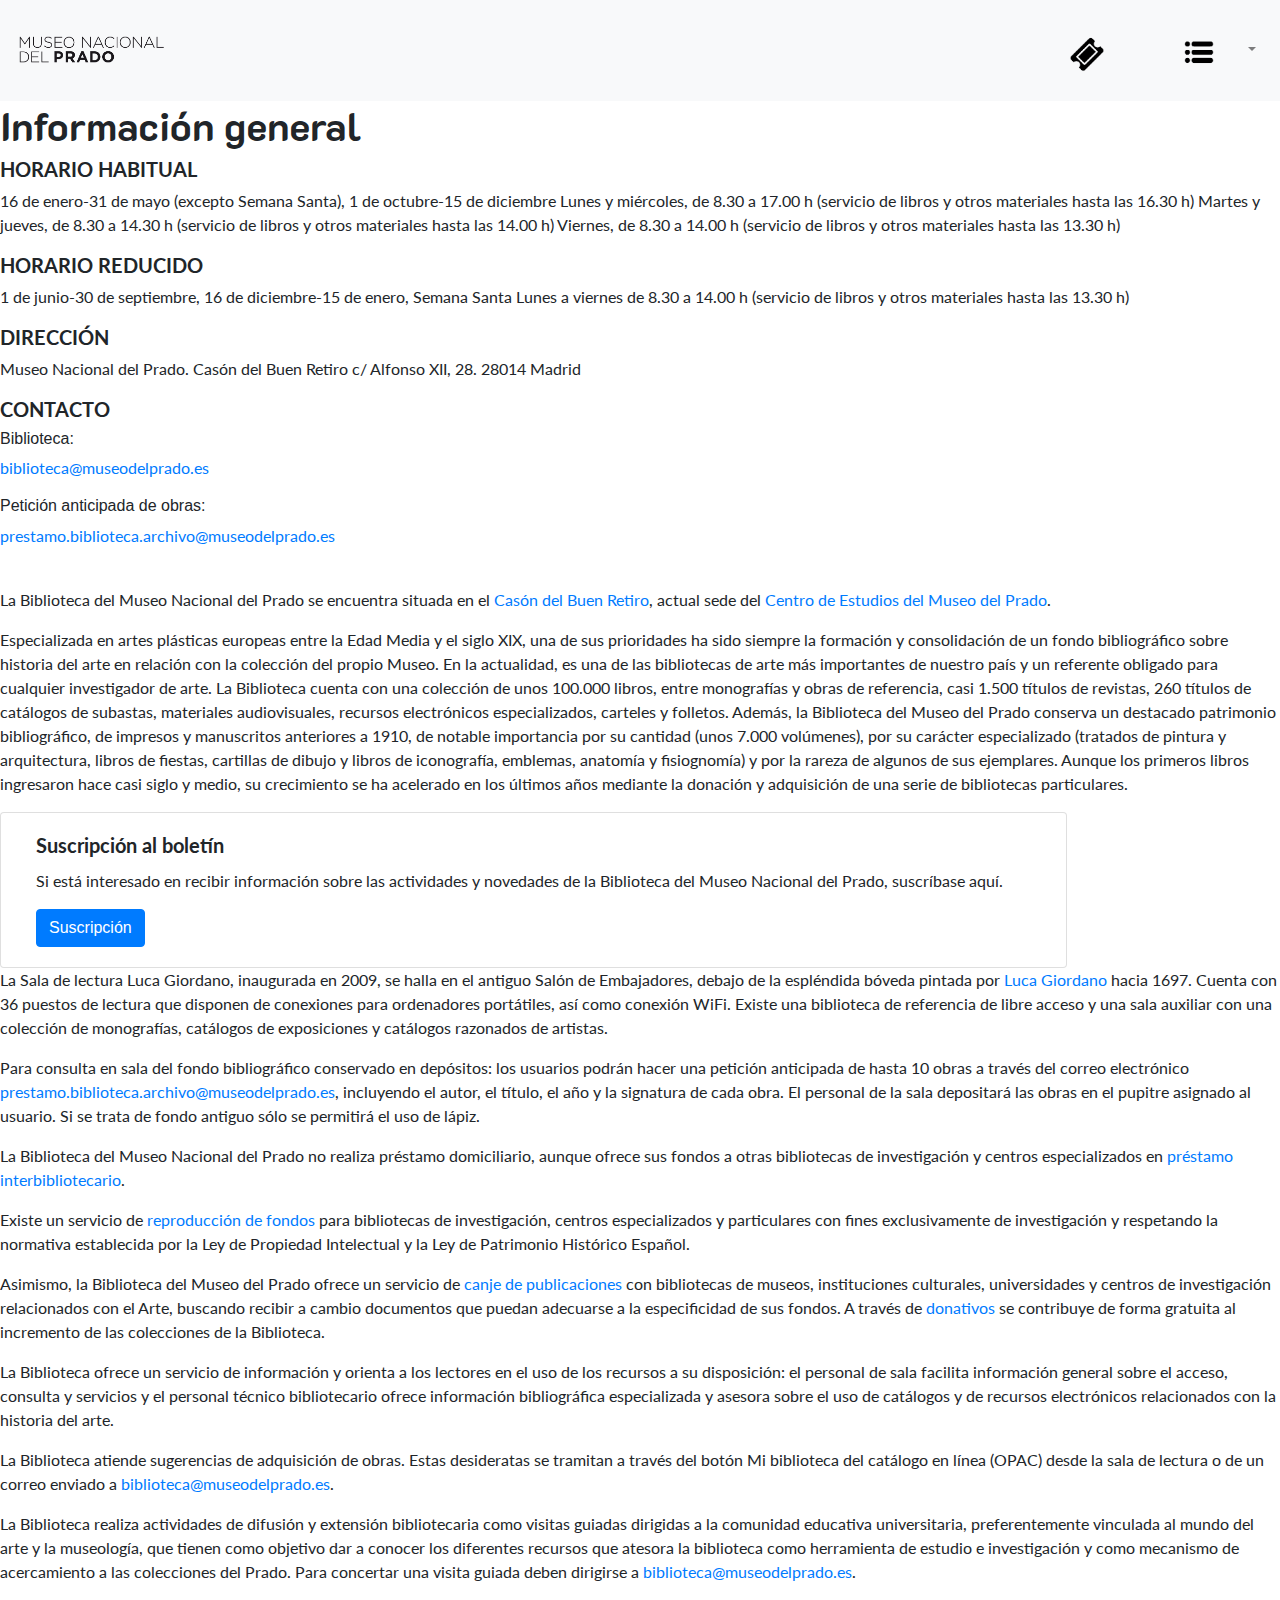
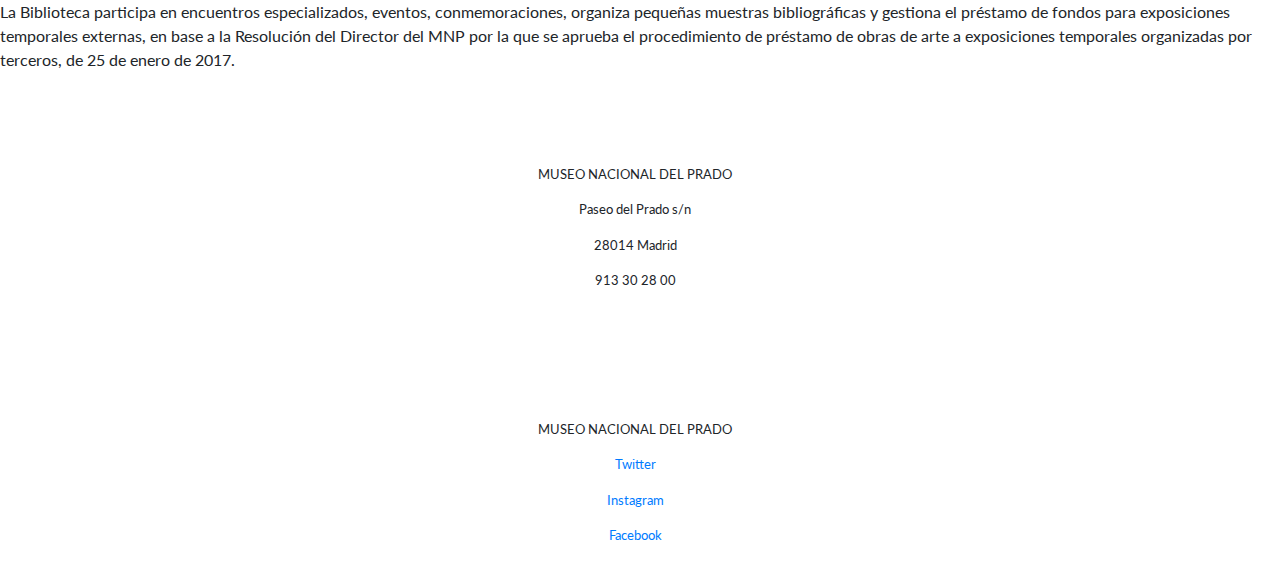
<file: html/biblio.html>
<!DOCTYPE html>
<html lang="en">
  <head>
    <meta charset="UTF-8">
	<meta http-equiv="X-UA-Compatible" content="IE=edge">
	<meta name="viewport" content="width=device-width, initial-scale=1">
    <title>Biblioteca</title>
    <!-- Bootstrap -->
	<link href="../css/bootstrap-4.4.1.css" rel="stylesheet">
	<link href="../css/style.css" rel="stylesheet" type="text/css">
</head>
  <body>
	  <nav class="navbar navbar-expand-lg navbar-light bg-light">
                 <a class="navbar-brand" href="index.html">
            <img src="../elementos/LOGO-MUSEO-DEL-PRADO.png" alt="logo" width="150px">
        </a>
        <button class="navbar-toggler" type="button" data-toggle="collapse" data-target="#navbarSupportedContent1" aria-controls="navbarSupportedContent1" aria-expanded="false" aria-label="Toggle navigation">
            <span class="navbar-toggler-icon"></span>
        </button>
        <div class="collapse navbar-collapse" id="navbarSupportedContent1">
            <ul class="navbar-nav ml-auto">
                <li class="nav-item">
                    <a class="nav-link" href="compra1.html">
                    <img src="../elementos/Iconos-05.png" alt="Compras" width="80px">
                    </a>
                </li>
                <li class="nav-item">
                    <a class="nav-link" href="#"></a>
                </li>
                <li class="nav-item dropdown">
                    <a class="nav-link dropdown-toggle" href="#" id="navbarDropdown1" role="button" data-toggle="dropdown" aria-haspopup="true" aria-expanded="false">
                    <img src="../elementos/Iconos-07.png" alt="Menu hamburguesa" width="80px">
                    </a>
                    <div class="dropdown-menu" aria-labelledby="navbarDropdown1">
                        <a class="dropdown-item" href="../index.html">Inicio</a>
                        <a class="dropdown-item" href="coleccion.html">Colección</a>
                        <a class="dropdown-item" href="visita.html">Visita</a>
						<a class="dropdown-item" href="html/biblio.html">Biblioteca</a>
                    </div>
                </li>
            </ul>
        </div>
  </nav>
  	<h1>Información general</h1>
	<h5>HORARIO HABITUAL</h5>
	<p>16 de enero-31 de mayo (excepto Semana Santa), 1 de octubre-15 de diciembre

Lunes y miércoles, de 8.30 a 17.00 h (servicio de libros y otros materiales hasta las 16.30 h)

Martes y jueves, de 8.30 a 14.30 h (servicio de libros y otros materiales hasta las 14.00 h)

Viernes, de 8.30 a 14.00 h (servicio de libros y otros materiales hasta las 13.30 h)</p>
	  <h5>HORARIO REDUCIDO</h5>
	  <p>1 de junio-30 de septiembre, 16 de diciembre-15 de enero, Semana Santa

Lunes a viernes de 8.30 a 14.00 h (servicio de libros y otros materiales hasta las 13.30 h)</p>
	  <h5>DIRECCIÓN</h5>
	  <p>Museo Nacional del Prado. Casón del Buen Retiro
c/ Alfonso XII, 28. 28014 Madrid</p>
	 <h5>CONTACTO</h5>
  <h6>Biblioteca:</h6>
	<p><a href="mailto:biblioteca@museodelprado.es" target="_blank">biblioteca@museodelprado.es</a></p>
	<h6>Petición anticipada de obras:</h6>
<p><a href="mailto:prestamo.biblioteca.archivo@museo del prado.es" target="_blank">prestamo.biblioteca.archivo@museodelprado.es</a></p>
	  <br>
  <p>La Biblioteca del Museo Nacional del Prado se encuentra situada en el <a href="https://www.museodelprado.es/aprende/enciclopedia/voz/buen-retiro-el/631e6051-1f25-4723-850e-43ef35a980b3" target="_blank">Casón del Buen Retiro</a>, actual sede del <a href="https://www.museodelprado.es/centro-de-estudios-del-prado" target="_blank">Centro de Estudios del Museo del Prado</a>.</p>

<p>Especializada en artes plásticas europeas entre la Edad Media y el siglo XIX, una de sus prioridades ha sido siempre la formación y consolidación de un fondo bibliográfico sobre historia del arte en relación con la colección del propio Museo. En la actualidad, es una de las bibliotecas de arte más importantes de nuestro país y un referente obligado para cualquier investigador de arte.

La Biblioteca cuenta con una colección de unos 100.000 libros, entre monografías y obras de referencia, casi 1.500 títulos de revistas, 260 títulos de catálogos de subastas, materiales audiovisuales, recursos electrónicos especializados, carteles y folletos.

Además, la Biblioteca del Museo del Prado conserva un destacado patrimonio bibliográfico, de impresos y manuscritos anteriores a 1910, de notable importancia por su cantidad (unos 7.000 volúmenes), por su carácter especializado (tratados de pintura y arquitectura, libros de fiestas, cartillas de dibujo y libros de iconografía, emblemas, anatomía y fisiognomía) y por la rareza de algunos de sus ejemplares. Aunque los primeros libros ingresaron hace casi siglo y medio, su crecimiento se ha acelerado en los últimos años mediante la donación y adquisición de una serie de bibliotecas particulares.</p>
	  <div class="card col-md-4 col-lg-10">
<div class="card-body">
    <h5 class="card-title">Suscripción al boletín&nbsp;</h5>
	      <p class="card-text">Si está interesado en recibir información sobre las actividades y novedades de la Biblioteca del Museo Nacional del Prado, suscríbase aquí.&nbsp;</p>
        <a href="#" class="btn btn-primary">Suscripción</a> </div>
  </div>
  <p>La Sala de lectura Luca Giordano, inaugurada en 2009, se halla en el antiguo Salón de Embajadores, debajo de la espléndida bóveda pintada por <a href="https://www.museodelprado.es/coleccion/obra-de-arte/boveda-con-la-alegoria-del-toison-o-apoteosis-de/6bd56ee8-029e-4534-ac84-c83292602d0b" target="_blank">Luca Giordano</a> hacia 1697. Cuenta con 36 puestos de lectura que disponen de conexiones para ordenadores portátiles, así como conexión WiFi. Existe una biblioteca de referencia de libre acceso y una sala auxiliar con una colección de monografías, catálogos de exposiciones y catálogos razonados de artistas.</p>
  <p>Para consulta en sala del fondo bibliográfico conservado en depósitos: los usuarios podrán hacer una petición anticipada de hasta 10 obras a través del correo electrónico <a href="mailto:prestamo.biblioteca.archivo@museo del prado.es" target="_blank">prestamo.biblioteca.archivo@museodelprado.es</a>, incluyendo el autor, el título, el año y la signatura de cada obra. El personal de la sala depositará las obras en el pupitre asignado al usuario. Si se trata de fondo antiguo sólo se permitirá el uso de lápiz.</p>
  <p>La Biblioteca del Museo Nacional del Prado no realiza préstamo domiciliario, aunque ofrece sus fondos a otras bibliotecas de investigación y centros especializados en <a href="https://www.museodelprado.es/aprende/biblioteca/informacion-general/prestamo-interbibliotecario">préstamo interbibliotecario</a>.</p>
  <p>Existe un servicio de <a href="https://www.museodelprado.es/aprende/biblioteca/informacion-general/reproduccion-de-fondos">reproducción de fondos</a> para bibliotecas de investigación, centros especializados y particulares con fines exclusivamente de investigación y respetando la normativa establecida por la Ley de Propiedad Intelectual y la Ley de Patrimonio Histórico Español.</p>
	  <p>Asimismo, la Biblioteca del Museo del Prado ofrece un servicio de <a href="https://www.museodelprado.es/aprende/biblioteca/informacion-general/canje-de-publicaciones">canje de publicaciones</a> con bibliotecas de museos, instituciones culturales, universidades y centros de investigación relacionados con el Arte, buscando recibir a cambio documentos que puedan adecuarse a la especificidad de sus fondos. A través de <a href="https://www.museodelprado.es/aprende/biblioteca/informacion-general/donativos">donativos</a> se contribuye de forma gratuita al incremento de las colecciones de la Biblioteca.</p>
  <p>La Biblioteca ofrece un servicio de información y orienta a los lectores en el uso de los recursos a su disposición: el personal de sala facilita información general sobre el acceso, consulta y servicios y el personal técnico bibliotecario ofrece información bibliográfica especializada y asesora sobre el uso de catálogos y de recursos electrónicos relacionados con la historia del arte.</p>
	  <p>La Biblioteca atiende sugerencias de adquisición de obras. Estas desideratas se tramitan a través del botón Mi biblioteca del catálogo en línea (OPAC) desde la sala de lectura o de un correo enviado a <a href="mailto:biblioteca@museodelprado.es" target="_blank">biblioteca@museodelprado.es</a>.</p>
  <p>La Biblioteca realiza actividades de difusión y extensión bibliotecaria como visitas guiadas dirigidas a la comunidad educativa universitaria, preferentemente vinculada al mundo del arte y la museología, que tienen como objetivo dar a conocer los diferentes recursos que atesora la biblioteca como herramienta de estudio e investigación y como mecanismo de acercamiento a las colecciones del Prado. Para concertar una visita guiada deben dirigirse a <a href="mailto:biblioteca@museodelprado.es" target="_blank">biblioteca@museodelprado.es</a>.</p>
	  <p>La Biblioteca participa en encuentros especializados, eventos, conmemoraciones, organiza pequeñas muestras bibliográficas y gestiona el préstamo de fondos para exposiciones temporales externas, en base a la Resolución del Director del MNP por la que se aprueba el procedimiento de préstamo de obras de arte a exposiciones temporales organizadas por terceros, de 25 de enero de 2017.</p>
	  <br>
	  <footer>
	<div style="height: 255px; background: url(https://content3.cdnprado.net/imagenes/proyectos/personalizacion/7317a29a-d846-4c54-9034-6a114c3658fe/cms/mapa_static2.gif); background-position: center; background-size: cover;">
<div style="text-align: center; padding-top: 53px; padding-right: 10px; font-family: 'Gotham SSm A', 'Gotham SSm B'; font-size: 13px;"><p>MUSEO NACIONAL DEL PRADO</p><p>Paseo del Prado s/n</p><p>28014 Madrid</p><p>913 30 28 00</p></div>
</div>
	<div style="text-align: center; padding-top: 53px; padding-right: 10px; font-family: 'Gotham SSm A', 'Gotham SSm B'; font-size: 13px;"><p>MUSEO NACIONAL DEL PRADO</p>
	  <p> <a href="https://twitter.com/museodelprado?ref_src=twsrc%5Egoogle%7Ctwcamp%5Eserp%7Ctwgr%5Eauthor" target="_blank">Twitter</a></p>
<p><a href="https://www.instagram.com/museoprado/" target="_blank">
      Instagram</a></p>
<p><a href="https://www.facebook.com/museonacionaldelprado/" target="_blank">
      Facebook</a></p>
</div>
	</footer>

  	<!-- body code goes here -->


	<!-- jQuery (necessary for Bootstrap's JavaScript plugins) --> 
	<script src="../js/jquery-3.4.1.min.js"></script>

	<!-- Include all compiled plugins (below), or include individual files as needed -->
	<script src="../js/popper.min.js"></script> 
	<script src="../js/bootstrap-4.4.1.js"><h1>Este es el contenido de la etiqueta H1 de diseño</h1>
	</script>
  </body>
</html>
</file>
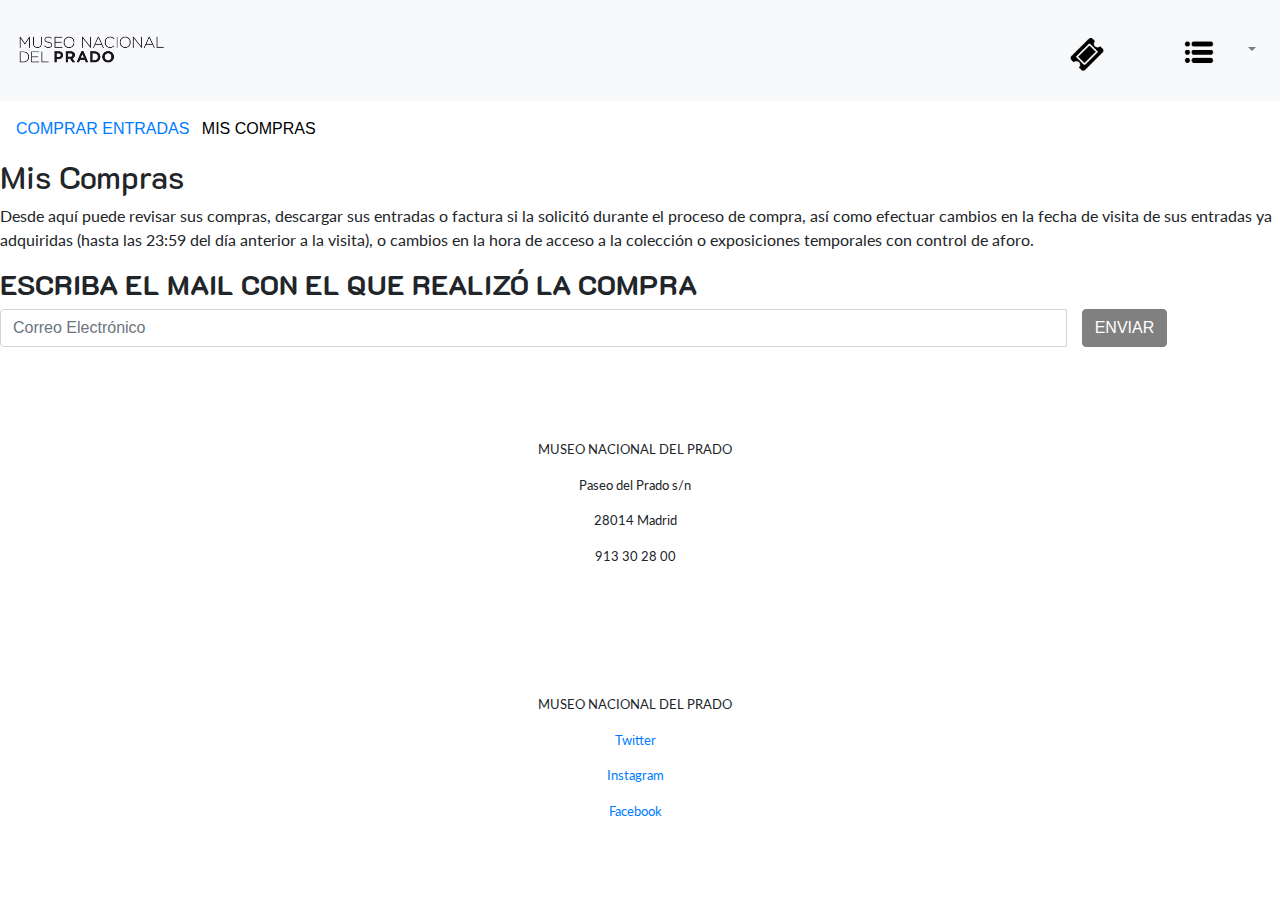
<file: html/miscompras1.html>
<!DOCTYPE html>
<html lang="en">
  <head>
    <meta charset="UTF-8">
	<meta http-equiv="X-UA-Compatible" content="IE=edge">
	<meta name="viewport" content="width=device-width, initial-scale=1">
    <title>Mis Compras</title>
    <!-- Bootstrap -->
  <link href="../css/bootstrap-4.4.1.css" rel="stylesheet" type="text/css">
  <link href="../css/style.css" rel="stylesheet" type="text/css">
  </head>
  <body>
  	<!-- body code goes here -->
	   <style>
        .content-container {
            background-color: #f9f9fa;
            padding: 20px;
            margin-bottom: 0; /* Eliminar margen inferior */
        }

        .nav1 .navbar-brand {
            color: grey; /* Cambiar el color del texto a gris */
        }

        .nav1 .navbar-brand:hover {
            color: grey; /* Cambiar el color del texto a gris cuando se hace hover */
        }
	   .nav-link {
		   color: black;
	   }

        /* Cambiar el color del botón a gris */
        .btn-primary {
            background-color: grey;
            border-color: grey;
        }

        /* Cambiar el color del botón a gris cuando se hace hover */
        .btn-primary:hover {
            background-color: grey;
            border-color: grey;
        }
    </style>
            <!-- Primer grupo de navegación -->
           <nav class="navbar navbar-expand-lg navbar-light bg-light">
                 <a class="navbar-brand" href="index.html">
            <img src="../elementos/LOGO-MUSEO-DEL-PRADO.png" alt="logo" width="150px">
        </a>
        <button class="navbar-toggler" type="button" data-toggle="collapse" data-target="#navbarSupportedContent1" aria-controls="navbarSupportedContent1" aria-expanded="false" aria-label="Toggle navigation">
            <span class="navbar-toggler-icon"></span>
        </button>
        <div class="collapse navbar-collapse" id="navbarSupportedContent1">
            <ul class="navbar-nav ml-auto">
                <li class="nav-item">
                    <a class="nav-link" href="compra1.html">
                        <img src="../elementos/Iconos-05.png" alt="Compras" width="80px">
                    </a>
                </li>
                <li class="nav-item">
                    <a class="nav-link" href="#"></a>
                </li>
                <li class="nav-item dropdown">
                    <a class="nav-link dropdown-toggle" href="#" id="navbarDropdown1" role="button" data-toggle="dropdown" aria-haspopup="true" aria-expanded="false">
                        <img src="../elementos/Iconos-07.png" alt="Menu hamburguesa" width="80px">
                    </a>
                    <div class="dropdown-menu" aria-labelledby="navbarDropdown1">
                        <a class="dropdown-item" href="../index.html">Inicio</a>
                        <a class="dropdown-item" href="coleccion.html">Colección</a>
                        <a class="dropdown-item" href="visita.html">Visita</a>
						<a class="dropdown-item" href="biblio.html">Biblioteca</a>
                    </div>
                </li>
            </ul>
        </div>
            </nav>

            <!-- Segundo grupo de navegación -->
            <nav class="navbar navbar-expand-lg nav1">
                <a href="Compra1.html" >COMPRAR ENTRADAS&nbsp;</a>
                <button class="navbar-toggler" type="button" data-toggle="collapse" data-target="#navbarSupportedContent2" aria-controls="navbarSupportedContent2" aria-expanded="false" aria-label="Toggle navigation">
                    <span class="navbar-toggler-icon"></span>
                </button>
                <div class="collapse navbar-collapse" id="navbarSupportedContent2">
                    <ul class="navbar-nav mr-auto">
                        <li class="nav-item active">
                          <a class="nav-link" href="Compra1.html">MIS COMPRAS</a>
                        </li>
                    </ul>
                </div>
          </nav>

            <!-- Contenedor para h2 y p con fondo de color -->
         
                <h2>Mis Compras</h2>
                <p>Desde aquí puede revisar sus compras, descargar sus entradas o factura si la solicitó durante el proceso de compra, así como efectuar cambios en la fecha de visita de sus entradas ya adquiridas (hasta las 23:59 del día anterior a la visita), o cambios en la hora de acceso a la colección o exposiciones temporales con control de aforo.</p>
            <h3> ESCRIBA EL MAIL CON EL QUE REALIZÓ LA COMPRA</h3>
              <div class="input-group mb-3">
                <input type="text" class="form-control" placeholder="Correo Electrónico"  aria-describedby="contentaddon1">
                <div class="col-12 col-lg-2">
    <button class="btn btn-primary" type="submit">ENVIAR</button>
  </div>
              </div>

	  <br>
	  <footer>
	<div style="height: 255px; background: url(https://content3.cdnprado.net/imagenes/proyectos/personalizacion/7317a29a-d846-4c54-9034-6a114c3658fe/cms/mapa_static2.gif); background-position: center; background-size: cover;">
<div style="text-align: center; padding-top: 53px; padding-right: 10px; font-family: 'Gotham SSm A', 'Gotham SSm B'; font-size: 13px;"><p>MUSEO NACIONAL DEL PRADO</p><p>Paseo del Prado s/n</p><p>28014 Madrid</p><p>913 30 28 00</p></div>
</div>
	<div style="text-align: center; padding-top: 53px; padding-right: 10px; font-family: 'Gotham SSm A', 'Gotham SSm B'; font-size: 13px;"><p>MUSEO NACIONAL DEL PRADO</p>
	  <p> <a href="https://twitter.com/museodelprado?ref_src=twsrc%5Egoogle%7Ctwcamp%5Eserp%7Ctwgr%5Eauthor" target="_blank">Twitter</a></p>
<p><a href="https://www.instagram.com/museoprado/" target="_blank">
      Instagram</a></p>
<p><a href="https://www.facebook.com/museonacionaldelprado/" target="_blank">
      Facebook</a></p>
</div>
	</footer>


	<!-- jQuery (necessary for Bootstrap's JavaScript plugins) --> 
	<script src="../../js/jquery-3.4.1.min.js"></script>

	<!-- Include all compiled plugins (below), or include individual files as needed -->
	<script src="../../js/popper.min.js"></script> 
	<script src="../../js/bootstrap-4.4.1.js"></script>
  </body>
</html>
</file>
<file: css/style.css>
@import url('https://fonts.googleapis.com/css2?family=K2D:ital,wght@0,100;0,200;0,300;0,400;0,500;0,600;0,700;0,800;1,100;1,200;1,300;1,400;1,500;1,600;1,700;1,800&family=Lato:ital,wght@0,100;0,300;0,400;0,700;0,900;1,100;1,300;1,400;1,700;1,900&display=swap');
@import url("stylem.css");

h1{
    font-family: 'K2D';
    font-weight: 700;
    font-style: Bold;
}


h5{
    font-family: 'Lato';
    font-weight: 700;
    font-style: regular;
}

p{
    font-family: "Lato";
    font-weight: 400;
    font-style: regular;
}
h4{
    font-family: 'Lato';
    font-weight: 500;
    font-style: regular;
    font-size: 20px;
  } 
.p1 {
    font-family: Lato;
    font-style: regular;
    font-size: 14px;
    font-weight: 500;
}
h2{
    font-family: K2D;
    font-weight: 500;
    font-style: bold;
}
h3{
	 font-family: K2D;
    font-weight: 700;
    font-style: bold;
}
</file>
